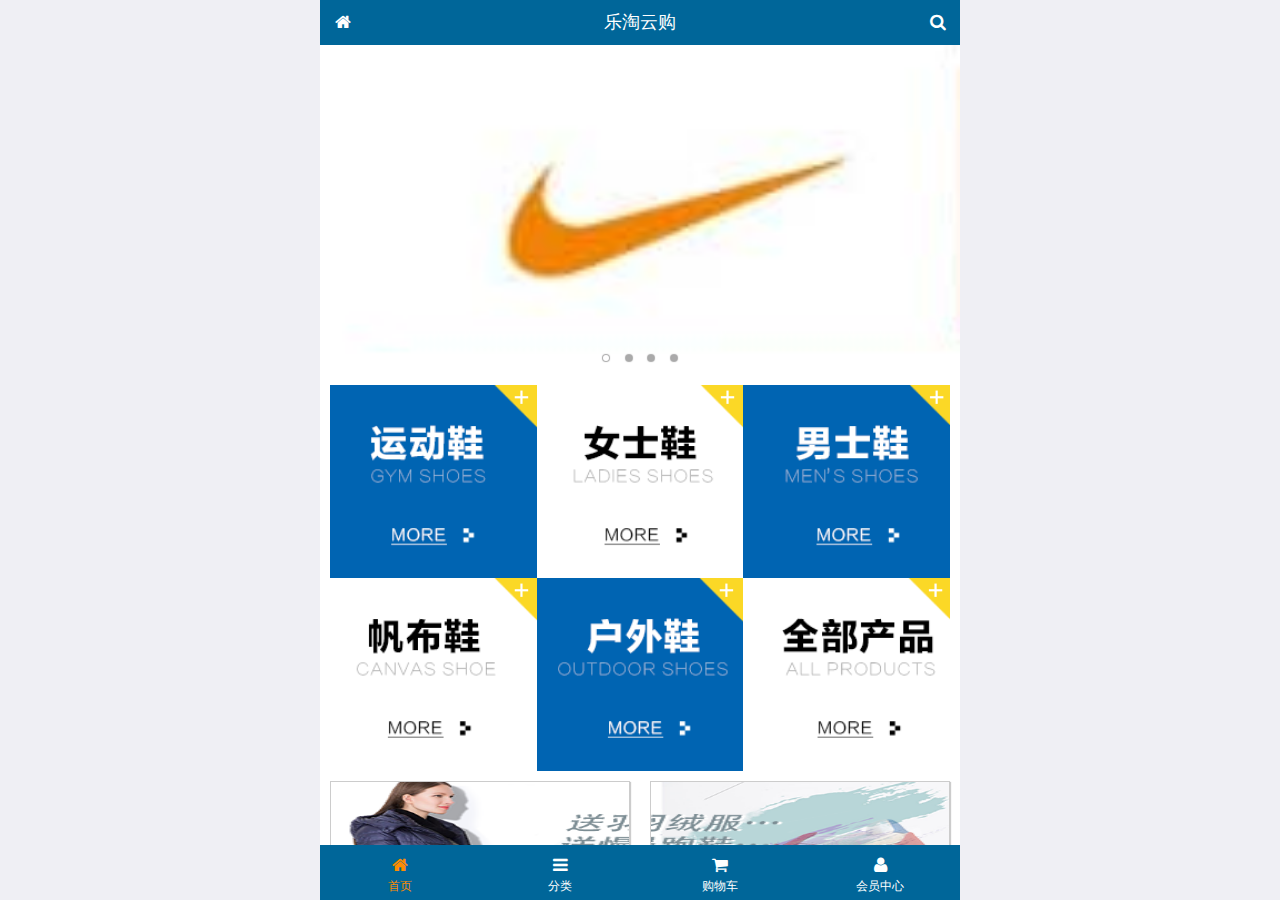
<file: public/front/index.html>
<!doctype html>
<html lang="en">
<head>
    <meta charset="UTF-8">
    <meta name="viewport" content="width=device-width, user-scalable=no, initial-scale=1.0, maximum-scale=1.0, minimum-scale=1.0"/>
    <title>乐淘商城-首页</title>
    <link rel="stylesheet" href="./lib/mui/css/mui.min.css"/>
    <link rel="stylesheet" href="./lib/fa/css/font-awesome.min.css"/>
    <link rel="stylesheet" href="./css/common.css"/>
    <link rel="stylesheet" href="./css/index.css"/>
    <link rel="shortcut icon" href="favicon.ico" type="image/x-icon">
    <link rel="icon" href="favicon.ico" type="image/x-icon">
</head>
<body>
    <div class="lt-container">
        <!-- 顶部通栏 -->
        <div class="lt-header">
            <a href="index.html" class="header-l">
                <i class="fa fa-home"></i>
            </a>
            <h4>乐淘云购</h4>
            <a href="search.html" class="header-r">
                <i class="fa fa-search"></i>
            </a>
        </div>
        <!-- 内容区域-->
        <div class="lt-content">
            <div class="mui-scroll-wrapper">
                <div class="mui-scroll">
                    <!--这里放置真实显示的DOM内容-->
                    <!-- 轮播图-->
                        <div class="mui-slider">
                            <div class="mui-slider-group mui-slider-loop">
                                <div class="mui-slider-item mui-slider-item-duplicate"><a href="#"><img src="./images/brand4.png" /></a></div>
                                <div class="mui-slider-item"><a href="#"><img src="./images/brand1.png" /></a></div>
                                <div class="mui-slider-item"><a href="#"><img src="./images/brand2.png" /></a></div>
                                <div class="mui-slider-item"><a href="#"><img src="./images/brand3.png" /></a></div>
                                <div class="mui-slider-item"><a href="#"><img src="./images/brand4.png" /></a></div>
                                <div class="mui-slider-item mui-slider-item-duplicate"><a href="#"><img src="./images/brand1.png" /></a></div>
                            </div>
                            <!-- 小圆点-->
                            <div class="mui-slider-indicator">
                                <div class="mui-indicator mui-active"></div>
                                <div class="mui-indicator"></div>
                                <div class="mui-indicator"></div>
                                <div class="mui-indicator"></div>
                            </div>
                        </div>

                    <!-- 导航区域-->
                    <div class="nav">
                        <ul class="mui-clearfix">
                            <li>
                                <a href="#">
                                    <img src="./images/nav1.png" alt=""/>
                                </a>
                            </li>
                            <li>
                                <a href="#">
                                    <img src="./images/nav2.png" alt=""/>
                                </a>
                            </li>
                            <li>
                                <a href="#">
                                    <img src="./images/nav3.png" alt=""/>
                                </a>
                            </li>
                            <li>
                                <a href="#">
                                    <img src="./images/nav4.png" alt=""/>
                                </a>
                            </li>
                            <li>
                                <a href="#">
                                    <img src="./images/nav5.png" alt=""/>
                                </a>
                            </li>
                            <li>
                                <a href="#">
                                    <img src="./images/nav6.png" alt=""/>
                                </a>
                            </li>
                        </ul>
                    </div>
                    <!-- 产品展示区域-->
                    <div class="product">
                        <ul class="mui-clearfix">
                            <li>
                                <a href="#">
                                    <img src="./images/active1.png" alt=""/>
                                    <p class="title mui-ellipsis-2">adidas阿迪达斯 男式 场下休闲篮球鞋S83700</p>
                                    <p class="price">
                                        <span>&yen;560.00</span>
                                        <span>&yen;560.00</span>
                                    </p>
                                    <button>立即购买</button>
                                </a>
                            </li>
                            <li>
                                <a href="#">
                                    <img src="./images/active2.png" alt=""/>
                                    <p class="title mui-ellipsis-2">adidas阿迪达斯 男式 场下休闲篮球鞋S83700</p>
                                    <p class="price">
                                        <span>&yen;560.00</span>
                                        <span>&yen;560.00</span>
                                    </p>
                                    <button>立即购买</button>
                                </a>
                            </li>
                            <li>
                                <a href="#">
                                    <img src="./images/active5.png" alt=""/>
                                    <p class="title mui-ellipsis-2">adidas阿迪达斯 男式 场下休闲篮球鞋S83700</p>
                                    <p class="price">
                                        <span>&yen;560.00</span>
                                        <span>&yen;560.00</span>
                                    </p>
                                    <button>立即购买</button>
                                </a>
                            </li>
                            <li>
                                <a href="#">
                                    <img src="./images/active4.png" alt=""/>
                                    <p class="title mui-ellipsis-2">adidas阿迪达斯 男式 场下休闲篮球鞋S83700</p>
                                    <p class="price">
                                        <span>&yen;560.00</span>
                                        <span>&yen;560.00</span>
                                    </p>
                                    <button>立即购买</button>
                                </a>
                            </li>
                        </ul>
                    </div>
                </div>
            </div>
        </div>
        <!-- 页脚部分 -->
        <div class="lt-footer">
            <ul class="mui-clearfix">
                <li class="now">
                    <a href="index.html">
                        <i class="fa fa-home"></i>
                        <p>首页</p>
                    </a>
                </li>
                <li>
                    <a href="category.html">
                        <i class="fa fa-bars"></i>
                        <p>分类</p>
                    </a>
                </li>
                <li>
                    <a href="shopcart.html">
                        <i class="fa fa-shopping-cart"></i>
                        <p>购物车</p>
                    </a>
                </li>
                <li>
                    <a href="user.html">
                        <i class="fa fa-user"></i>
                        <p>会员中心</p>
                    </a>
                </li>
            </ul>
        </div>
    </div>
    <script src="lib/zepto/zepto.min.js"></script>
    <script src="lib/mui/js/mui.min.js"></script>
    <script src="lib/artTemplate/template-web.js"></script>
    <script src="js/common.js"></script>
</body>
</html>
</file>
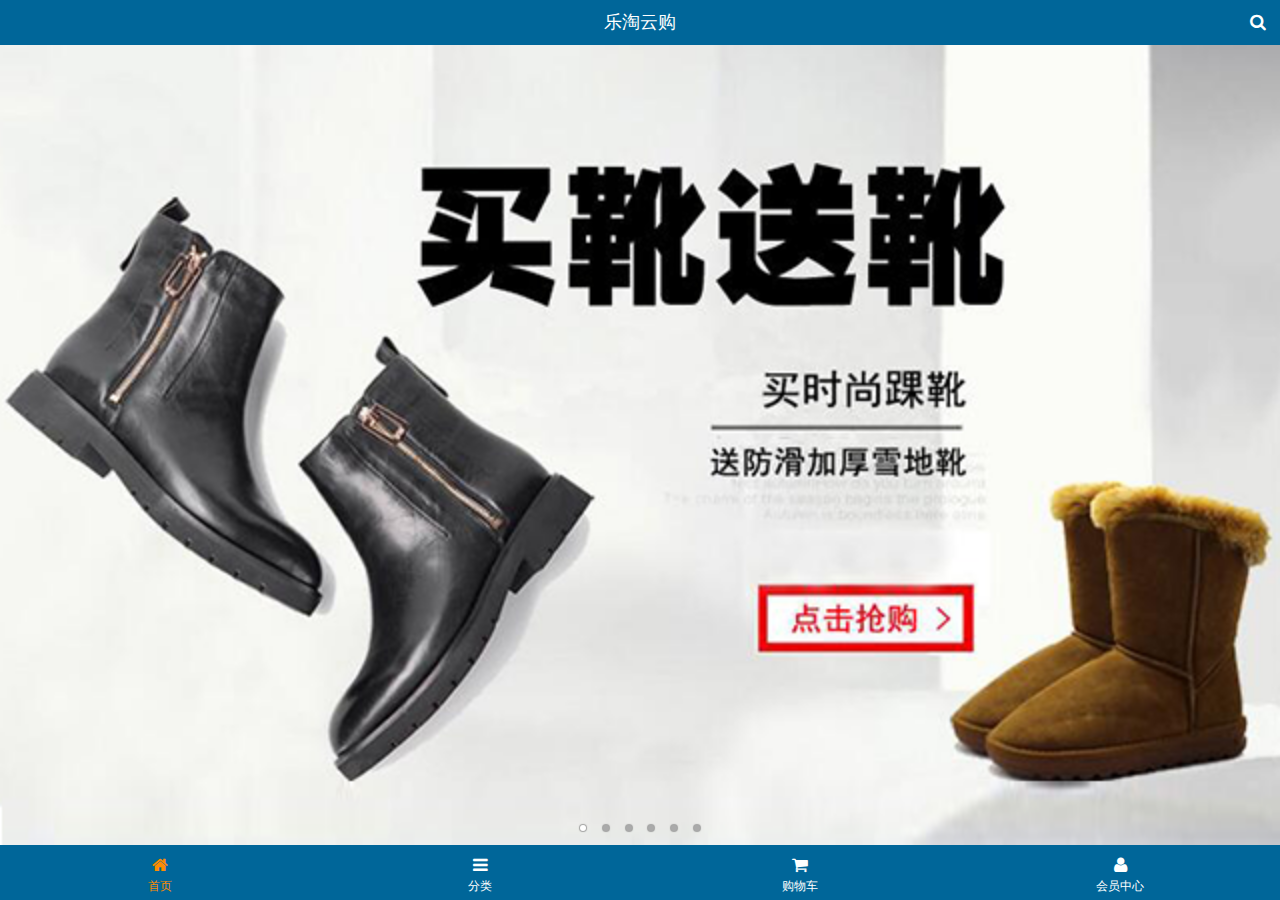
<file: public/mobile/index.html>
<!DOCTYPE html>
<html>
<head lang="en">
    <meta charset="UTF-8">
    <meta name="viewport" content="width=device-width,initial-scale=1.0,user-scalable=0"/>
    <title>乐淘首页</title>
    <link type="image/x-icon" rel="shortcut icon" href="images/favicon.ico">
    <link rel="stylesheet" href="assets/mui/css/mui.css"/>
    <link rel="stylesheet" href="assets/fa/css/font-awesome.min.css"/>
    <link rel="stylesheet" href="css/common.css"/>
    <link rel="stylesheet" href="css/index.css"/>
</head>
<body>
    <div class="lt_container">
        <header class="lt_topBar">
            <h3>乐淘云购</h3>
            <a class="btn_right" href="search.html"><span class="fa fa-search"></span></a>
        </header>
        <div class="lt_content">
            <div class="lt_wrapper">
                <div class="mui-scroll-wrapper">
                    <div class="mui-scroll">
                        <!--轮播图-->
                        <div class="mui-slider">
                            <div class="mui-slider-group mui-slider-loop">
                                <div class="mui-slider-item mui-slider-item-duplicate"><a href="#"><img src="images/banner6.png" /></a></div>
                                <div class="mui-slider-item mui-active"><a href="#"><img src="images/banner1.png" /></a></div>
                                <div class="mui-slider-item"><a href="#"><img src="images/banner2.png" /></a></div>
                                <div class="mui-slider-item"><a href="#"><img src="images/banner3.png" /></a></div>
                                <div class="mui-slider-item"><a href="#"><img src="images/banner4.png" /></a></div>
                                <div class="mui-slider-item"><a href="#"><img src="images/banner5.png" /></a></div>
                                <div class="mui-slider-item"><a href="#"><img src="images/banner6.png" /></a></div>
                                <div class="mui-slider-item mui-slider-item-duplicate"><a href="#"><img src="images/banner1.png" /></a></div>
                            </div>
                            <div class="mui-slider-indicator">
                                <div class="mui-indicator mui-active"></div>
                                <div class="mui-indicator"></div>
                                <div class="mui-indicator"></div>
                                <div class="mui-indicator"></div>
                                <div class="mui-indicator"></div>
                                <div class="mui-indicator"></div>
                            </div>
                        </div>
                        <!--导航栏-->
                        <nav class="lt_nav">
                            <a href="#"><img src="images/nav1.png" alt=""/></a>
                            <a href="#"><img src="images/nav2.png" alt=""/></a>
                            <a href="#"><img src="images/nav3.png" alt=""/></a>
                            <a href="#"><img src="images/nav4.png" alt=""/></a>
                            <a href="#"><img src="images/nav5.png" alt=""/></a>
                            <a href="#"><img src="images/nav6.png" alt=""/></a>
                        </nav>
                        <!--商品区块-->
                        <div class="lt_product">
                            <a class="item" href="#">
                                <img src="images/product.jpg" alt=""/>
                                <span class="mui-ellipsis-2 mui-text-left">adidas阿迪达斯 男式 场下休闲篮球鞋S83700 </span>
                                <p><span>&yen;560.00</span> <span>&yen;560.00</span></p>
                                <button class="mui-btn-blue">立即购买</button>
                            </a>
                            <a class="item" href="#">
                                <img src="images/product.jpg" alt=""/>
                                <span class="mui-ellipsis-2 mui-text-left">adidas阿迪达斯 男式 场下休闲篮球鞋S83700 </span>
                                <p><span>&yen;560.00</span> <span>&yen;560.00</span></p>
                                <button class="mui-btn-blue">立即购买</button>
                            </a>
                            <a class="item" href="#">
                                <img src="images/product.jpg" alt=""/>
                                <span class="mui-ellipsis-2 mui-text-left">adidas阿迪达斯 男式 场下休闲篮球鞋S83700 </span>
                                <p><span>&yen;560.00</span> <span>&yen;560.00</span></p>
                                <button class="mui-btn-blue">立即购买</button>
                            </a>
                            <a class="item" href="#">
                                <img src="images/product.jpg" alt=""/>
                                <span class="mui-ellipsis-2 mui-text-left">adidas阿迪达斯 男式 场下休闲篮球鞋S83700 </span>
                                <p><span>&yen;560.00</span> <span>&yen;560.00</span></p>
                                <button class="mui-btn-blue">立即购买</button>
                            </a>
                        </div>
                    </div>
                </div>
            </div>
        </div>
        <footer class="lt_tabBar">
            <ul>
                <li class="now"><a href="index.html"><span class="fa fa-home"></span><p>首页</p></a></li>
                <li><a href="category.html"><span class="fa fa-bars"></span><p>分类</p></a></li>
                <li><a href="cart.html"><span class="fa fa-shopping-cart"></span><p>购物车</p></a></li>
                <li><a href="user/index.html"><span class="fa fa-user"></span><p>会员中心</p></a></li>
            </ul>
        </footer>
    </div>
<script src="assets/mui/js/mui.js"></script>
<script src="js/common.js"></script>
<script src="js/index.js"></script>
</body>
</html>
</file>
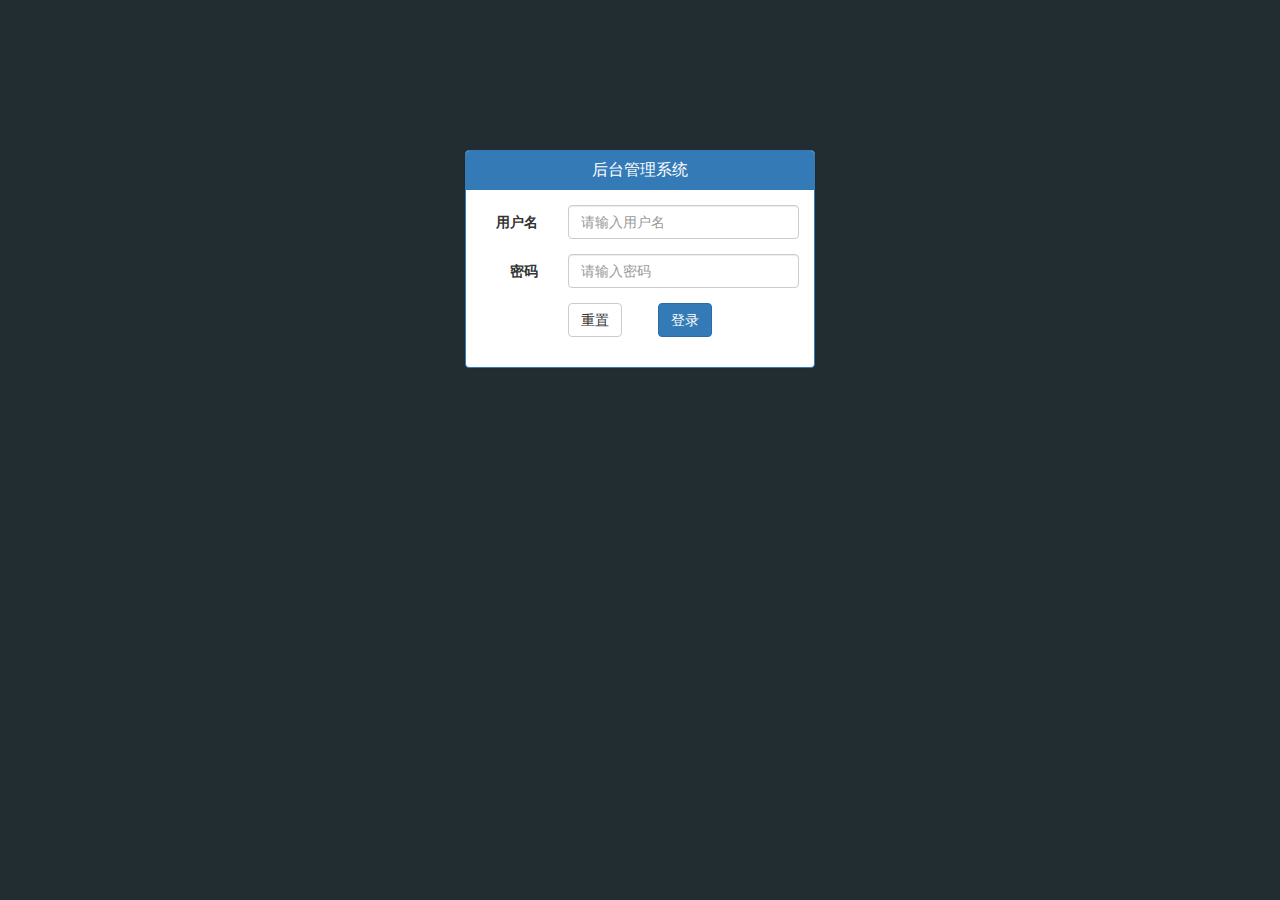
<file: public/back/login.html>
<!DOCTYPE html>
<html lang="en">

<head>
    <meta charset="UTF-8">
    <meta name="viewport" content="width=device-width, initial-scale=1.0">
    <meta http-equiv="X-UA-Compatible" content="ie=edge">
    <title>Document</title>
    <link rel="stylesheet" href="./lib/bootstrap/css/bootstrap.min.css">
    <!-- 表单验证插件样式 -->
    <link rel="stylesheet" href="./lib/bootstrap-validator/css/bootstrapValidator.min.css">
    <!-- 使用进度条插件 -->
    <link rel="stylesheet" href="./lib/nprogress/nprogress.css">
    <link rel="stylesheet" href="./css/common.css">
</head>
<!-- 修改了背景颜色 -->
<body style="background-color: #222d32;">
    <div class="container">
        <div class="col-md-4 col-md-offset-4 mt150">
            <div class="panel panel-primary">
                <div class="panel-heading">
                    <h3 class="panel-title">后台管理系统</h3>
                </div>
                <div class="panel-body">
                    <form class="form-horizontal">
                        <div class="form-group">
                            <label for="username" class="col-sm-3 control-label">用户名</label>
                            <div class="col-sm-9">
                                <input type="text" name="username" class="form-control" id="username" placeholder="请输入用户名">
                            </div>
                        </div>
                        <div class="form-group">
                            <label for="password" class="col-sm-3 control-label">密码</label>
                            <div class="col-sm-9">
                                <input type="password" name="password" class="form-control" id="password" placeholder="请输入密码">
                            </div>
                        </div>
                        <div class="form-group">
                            <div class="col-sm-offset-3 col-sm-6">
                                <button type="reset" class="btn btn-default pull-left">重置</button>
                                <button type="submit" class="btn btn-primary pull-right">登录</button>
                            </div>
                        </div>
                    </form>
                </div>
            </div>
        </div>
    </div>
    <script src="./lib/jquery/jquery.min.js"></script>
    <script src="./lib/bootstrap/js/bootstrap.min.js"></script>
    <!-- 表单验证插件 -->
    <script src="./lib/bootstrap-validator/js/bootstrapValidator.min.js"></script>
    <!-- 使用进度条插件 -->
    <script src="./lib/nprogress/nprogress.js"></script>
    <script src="./js/common.js"></script>
    <script src="./js/login.js"></script>
</body>

</html>
</file>
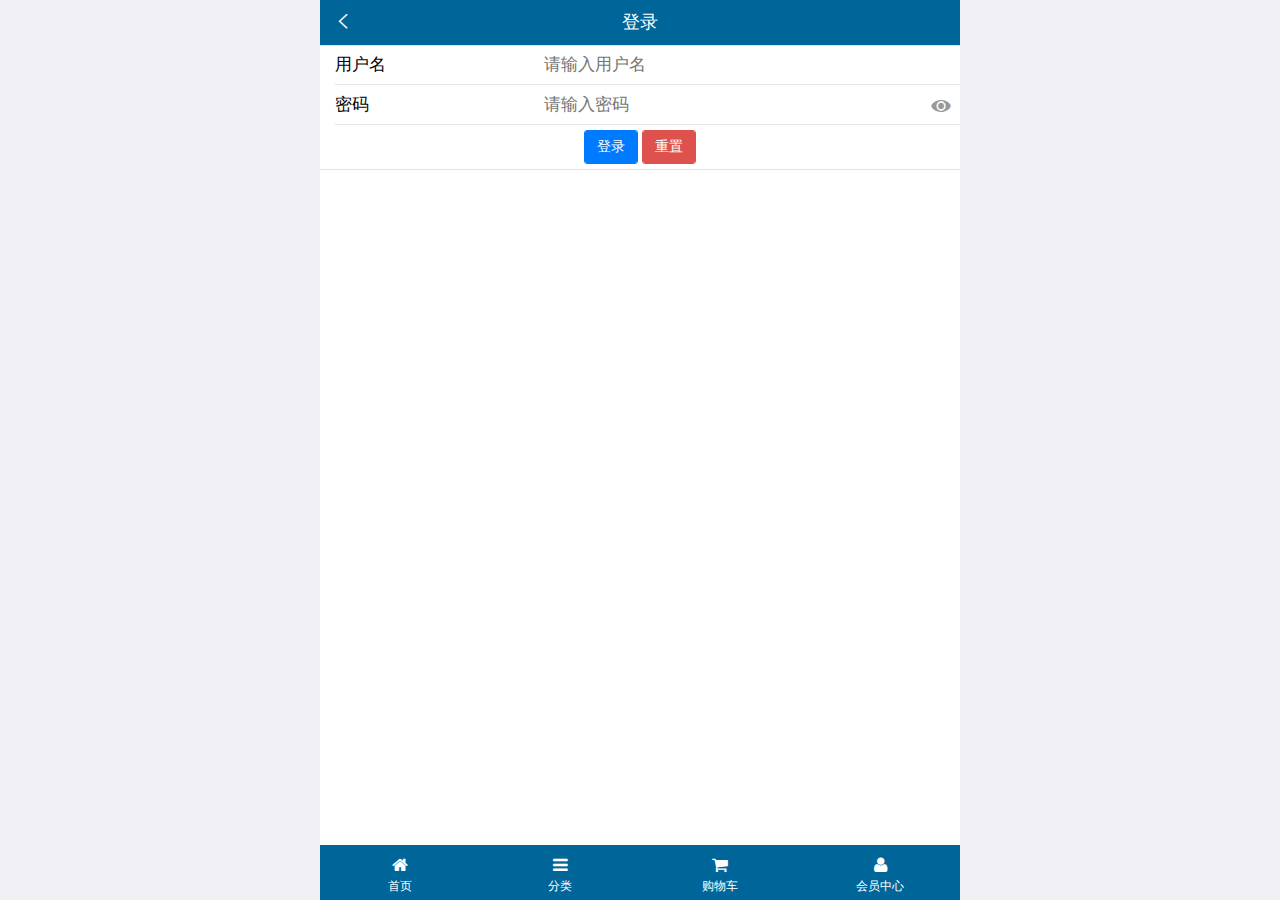
<file: public/front/login.html>
<!doctype html>
<html lang="en">

<head>
    <meta charset="UTF-8">
    <meta name="viewport" content="width=device-width, user-scalable=no, initial-scale=1.0, maximum-scale=1.0, minimum-scale=1.0"
    />
    <title>乐淘商城-登录</title>
    <link rel="stylesheet" href="./lib/mui/css/mui.min.css" />
    <link rel="stylesheet" href="./lib/fa/css/font-awesome.min.css" />
    <link rel="stylesheet" href="./css/common.css" />
    <link rel="stylesheet" href="./css/login.css" />
    <link rel="shortcut icon" href="/favicon.ico" type="image/x-icon">
    <link rel="icon" href="./favicon.ico" type="image/x-icon">
</head>

<body>
    <div class="lt-container">
        <!-- 顶部通栏 -->
        <div class="lt-header">
            <a href="javascript:history.go(-1);" class="header-l">
                <i class="mui-icon mui-icon-arrowleft"></i>
            </a>
            <h4>登录</h4>
        </div>
        <!-- 内容区域-->
        <div class="lt-content">
            <form class="mui-input-group">
                <div class="mui-input-row">
                    <label>用户名</label>
                    <input type="text" name="username" class="mui-input-clear" placeholder="请输入用户名">
                </div>
                <div class="mui-input-row">
                    <label>密码</label>
                    <input type="password" name="password" class="mui-input-password" placeholder="请输入密码">
                </div>
                <div class="mui-button-row">
                    <button type="button" class="mui-btn mui-btn-primary btn-login">登录</button>
                    <button type="reset" class="mui-btn mui-btn-danger">重置</button>
                </div>
            </form>
        </div>
        <!-- 页脚部分 -->
        <div class="lt-footer">
            <ul class="mui-clearfix">
                <li>
                    <a href="index.html">
                        <i class="fa fa-home"></i>
                        <p>首页</p>
                    </a>
                </li>
                <li>
                    <a href="category.html">
                        <i class="fa fa-bars"></i>
                        <p>分类</p>
                    </a>
                </li>
                <li>
                    <a href="shopcart.html">
                        <i class="fa fa-shopping-cart"></i>
                        <p>购物车</p>
                    </a>
                </li>
                <li>
                    <a href="user.html">
                        <i class="fa fa-user"></i>
                        <p>会员中心</p>
                    </a>
                </li>
            </ul>
        </div>
    </div>
    <script src="lib/zepto/zepto.min.js"></script>
    <script src="lib/mui/js/mui.min.js"></script>
    <script src="lib/artTemplate/template-web.js"></script>
    <script src="js/common.js"></script>
    <script src="js/login.js"></script>
</body>

</html>
</file>
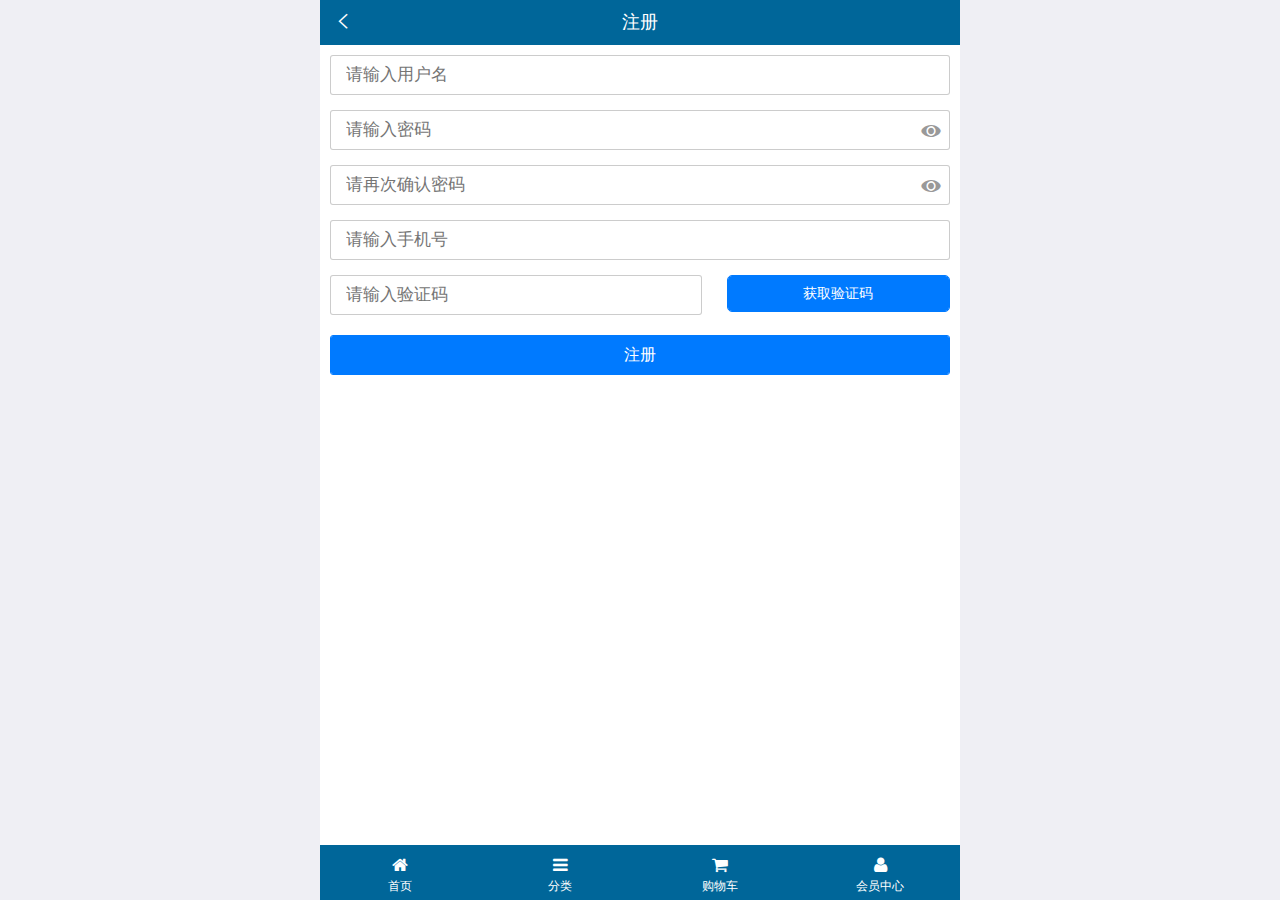
<file: public/front/register.html>
<!doctype html>
<html lang="en">

<head>
    <meta charset="UTF-8">
    <meta name="viewport" content="width=device-width, user-scalable=no, initial-scale=1.0, maximum-scale=1.0, minimum-scale=1.0"
    />
    <title>乐淘商城-注册</title>
    <link rel="stylesheet" href="./lib/mui/css/mui.min.css" />
    <link rel="stylesheet" href="./lib/fa/css/font-awesome.min.css" />
    <link rel="stylesheet" href="./css/common.css" />
    <link rel="stylesheet" href="./css/register.css" />
    <link rel="shortcut icon" href="/favicon.ico" type="image/x-icon">
    <link rel="icon" href="./favicon.ico" type="image/x-icon">
</head>

<body>
    <div class="lt-container">
        <!-- 顶部通栏 -->
        <div class="lt-header">
            <a href="javascript:history.go(-1);" class="header-l">
                <i class="mui-icon mui-icon-arrowleft"></i>
            </a>
            <h4>注册</h4>
        </div>
        <!-- 内容区域-->
        <div class="lt-content">
            <form class="form">
                <div class="mui-input-row">
                    <input type="text" name="username" class="mui-input-clear" placeholder="请输入用户名">
                </div>
                <div class="mui-input-row">
                    <input type="password" name="password" class="mui-input-password" placeholder="请输入密码">
                </div>
                <div class="mui-input-row">
                    <input type="password" name="repassword" class="mui-input-password" placeholder="请再次确认密码">
                </div>
                <div class="mui-input-row">
                    <input type="text" name="mobile" class="mui-input-clear" placeholder="请输入手机号">
                </div>
                <div class="mui-input-row code">
                    <input type="text" name="vCode" class="mui-input-clear" placeholder="请输入验证码">
                    <button class="mui-btn mui-btn-blue getCode">获取验证码</button>
                </div>
                <div class="mui-button-row">
                    <button type="button" class="mui-btn mui-btn-blue lt-register">注册</button>
                </div>
            </form>
        </div>
        <!-- 页脚部分 -->
        <div class="lt-footer">
            <ul class="mui-clearfix">
                <li>
                    <a href="index.html">
                        <i class="fa fa-home"></i>
                        <p>首页</p>
                    </a>
                </li>
                <li>
                    <a href="category.html">
                        <i class="fa fa-bars"></i>
                        <p>分类</p>
                    </a>
                </li>
                <li>
                    <a href="shopcart.html">
                        <i class="fa fa-shopping-cart"></i>
                        <p>购物车</p>
                    </a>
                </li>
                <li>
                    <a href="user.html">
                        <i class="fa fa-user"></i>
                        <p>会员中心</p>
                    </a>
                </li>
            </ul>
        </div>
    </div>
    <script src="lib/zepto/zepto.min.js"></script>
    <script src="lib/mui/js/mui.min.js"></script>
    <script src="lib/artTemplate/template-web.js"></script>
    <script src="js/common.js"></script>
    <script src="js/register.js"></script>
</body>

</html>
</file>
<file: public/front/css/common.css>
/*主区域*/
html,body {
    height: 100%;
}
* {
    margin: 0;
    padding: 0;
    list-style: none;
}
img {
    display: block;
}
p {
    margin: 0;
}

.lt-container {
    width: 100%;
    height: 100%;
    min-width: 320px;
    max-width: 640px;
    margin: 0 auto;
    position: relative;
    padding-top: 45px;
    padding-bottom: 55px;
}

/*头部*/
.lt-header {
    width: 100%;
    height: 45px;
    background-color: #069;
    position: absolute;
    top: 0;
}

.lt-header a {
    position: absolute;
    top: 0;
    width: 45px;
    height: 45px;
    line-height: 45px;
    text-align: center;
    color: #fff;
}

.lt-header .header-l {
    left: 0;
}

.lt-header .header-r {
    right: 0;
}

.lt-header h4 {
    height: 100%;
    text-align: center;
    margin: 0;
    line-height: 45px;
    font-weight: normal;
    color: #fff;
}

/* 搜索框部分 */
.lt-search {
    padding: 10px;
    position: relative;
}

.lt-search input {
    height: 34px;
    border-radius: 5px;
    border: 1px solid #007aff;
    font-size: 12px;
    margin: 0;
}

.lt-search button {
    position: absolute;
    right: 10px;
    top: 10px;
    border-radius: 0 5px 5px 0;
}

/*内容部分*/
.lt-content {
    position: relative;
    width: 100%;
    height: 100%;
    background-color: #fff;

}

/*产品区域*/
.product li{
    width: 50%;
    float: left;
    padding: 0 10px;
    text-align: center;
    margin-bottom: 10px;
}

.product li a {
    display: block;
    border: 1px solid #ccc;
    box-shadow: 1px 1px 1px #ccc;
    padding-bottom: 10px;
}

.product li a img {
    width: 100%;
    height: 138px;
}

.product li a .title {
    padding: 0 5px;
    height: 39px;
}

.product li a .price span{
    font-size: 12px;
}
.product li a .price span:first-child {
    color: red;
}

.product li a .price span:last-child {
    text-decoration: line-through;
}


.product li a .price {
    text-align: center;
}

.product li a button {
    background-color: #007aff;
    border: 1px solid #007aff;
    color: #fff;
}

/*页脚部分*/
.lt-footer {
    width: 100%;
    height: 55px;
    position: absolute;
    bottom: 0;
    background-color: #069;
}

.lt-footer li {
    width: 25%;
    height: 100%;
    float: left;
    text-align: center;
    margin-top: 10px;
}

.lt-footer li a {
    color: #fff;
}

.lt-footer li a p {
    color: #fff;
    font-size: 12px;
}

.lt-footer li.now a {
    color: darkorange;
}

.lt-footer li.now a p {
    color: darkorange;
}
</file>
<file: public/front/css/index.css>
/*导航部分*/
.nav {
    padding: 10px;
}

.nav li {
    float: left;
    width: 33.333%;
}

.nav li a {
    display: block;
}

.nav li a img {
    width: 100%;
}
</file>
<file: public/mobile/css/index.css>
/*������*/
.lt_nav{
    margin-top: 10px;
    padding: 0 10px;
}
.lt_nav a{
    float: left;
    width: 33.3333%;
}
.lt_nav a img{
    width: 100%;
    display: block;
}
</file>
<file: public/back/lib/nprogress/nprogress.css>
/* Make clicks pass-through */
#nprogress {
  pointer-events: none;
}

#nprogress .bar {
  background: greenyellow;

  position: fixed;
  z-index: 10000;
  top: 0;
  left: 0;

  width: 100%;
  height: 2px;
}

/* Fancy blur effect */
#nprogress .peg {
  display: block;
  position: absolute;
  right: 0px;
  width: 100px;
  height: 100%;
  box-shadow: 0 0 10px #29d, 0 0 5px #29d;
  opacity: 1.0;

  -webkit-transform: rotate(3deg) translate(0px, -4px);
      -ms-transform: rotate(3deg) translate(0px, -4px);
          transform: rotate(3deg) translate(0px, -4px);
}

/* Remove these to get rid of the spinner */
#nprogress .spinner {
  display: block;
  position: fixed;
  z-index: 1031;
  top: 15px;
  right: 15px;
}

#nprogress .spinner-icon {
  width: 18px;
  height: 18px;
  box-sizing: border-box;

  border: solid 2px transparent;
  border-top-color: #29d;
  border-left-color: #29d;
  border-radius: 50%;

  -webkit-animation: nprogress-spinner 400ms linear infinite;
          animation: nprogress-spinner 400ms linear infinite;
}

.nprogress-custom-parent {
  overflow: hidden;
  position: relative;
}

.nprogress-custom-parent #nprogress .spinner,
.nprogress-custom-parent #nprogress .bar {
  position: absolute;
}

@-webkit-keyframes nprogress-spinner {
  0%   { -webkit-transform: rotate(0deg); }
  100% { -webkit-transform: rotate(360deg); }
}
@keyframes nprogress-spinner {
  0%   { transform: rotate(0deg); }
  100% { transform: rotate(360deg); }
}
</file>
<file: public/back/css/common.css>
* {
    margin: 0;
    padding: 0;
    list-style: none;
    text-decoration: none;
}

.table.table-bordered td {
    text-align: center;
    vertical-align: middle;
}

a:hover,a:visited,a:link,a:active {
    text-decoration: none;
}

.mt150 {
    margin-top: 150px;
}

.container h3 {
    text-align: center;
}

/* 公用左边侧边栏 */
.lt_aside {
    width: 180px;
    height: 100%;
    background-color: #222d32;
    position: fixed;
    left: 0px;
    transition: all 0.5s;
    z-index: 10;
}

.lt_aside.now {
    left: -180px;
}

/* 品牌区域 */
.lt_aside .brand {
    width: 100%;
    height: 50px;
    line-height: 50px;
    background: #367fa9;
}

.lt_aside .brand >a {
    display: block;
    color: #fff;
    text-align: center;
    font-size: 24px;
}

/* 用户信息区域 */
.lt_aside .user {
    padding: 30px 20px;
}

.lt_aside .user >img {
    width: 50px;
    height: 50px;
    border-radius: 50%;
}

.lt_aside .user >span {
    color: #fff;
    font-size: 12px;
}

/* 导航区域 */

.nav >ul >li {
    line-height: 40px;  
}

.nav >ul >li a {
    display: block;
    height: 40px;    
    padding-left: 30px;
    color: #ddd;
    border: 3px solid transparent;
}

.nav >ul >li a.now {
    border-left-color: #3c8dbc;
    background: #1d1f21;
    color: #fff;
}

.nav >ul >li .child {
    display: none;
}

.nav >ul >li .child.now {
    display: block;
}

.nav >ul >li .child >a {
    display: block;
    padding-left: 60px;
    color: #ddd;
}

/* 右边内容部分 */
.lt_main {
    /* overflow: hidden; */
    padding-left: 180px;
    transition: all 0.5s;
}

.lt_main.now {
    padding-left: 0px;
}

/* 顶部通栏 */
.lt_main .topbar {
    height: 50px;
    background-color: #3c8dbc;
    padding: 0px 15px 0px 200px;
    line-height: 50px;
    position: fixed;
    left: 0;
    width: 100%;
    /* 触发nfc 不要影响到别的盒子 */
    /* overflow: hidden; */
    transition: all 0.5s;
}

.lt_main .topbar.now {
    padding-left: 15px;
}

.lt_main .topbar >a {
    color: #fff;
    font-size: 16px;
}

/* 内容区域 */
.container-fluid {
    padding-top: 45px;
}
.container-fluid .echars_left {
    width: 45%;
    height: 400px;
}
.container-fluid .breadcrumb {
    margin: 20px 0;
}
.container-fluid .echars_right {
    width: 45%;
    height: 400px;
}

/* 添加分类按钮 */
.btn_add {
    margin-bottom: 20px;
}

/* 二级导航  添加分类 模态框 */
.file_box {
    position: relative;
    width: 82px;
    height: 34px;
}


.file_box input {
    position: absolute;
    left: 0;
    top: 0;
    width: 100%;
    height: 100%;
    opacity: 0;
}

/* 模态框下拉菜单 */
.dropdown-menu {
    top: initial;
    left: initial;
}
</file>
<file: public/front/css/login.css>
.lt-content .lt-register {
    display: block;
    text-align: right;
    padding: 5px 10px;
    font-size: 12px;
}
</file>
<file: public/front/css/register.css>
.form {
    padding: 10px;
}

.form .code input{
    width: 60%;
}

.form .getCode {
    width: 36%;
    padding: 10px;
    background-color: #007aff;
    border: 1px solid #007aff;
    color: #fff;
    border-radius: 5px;
}

.form .getCode.now {
    background-color: #999;
    border-color: #999;
}

.form .lt-register {
    width: 100%;
    height: 40px;
    font-size: 16px;
}
</file>
<file: public/mobile/css/common.css>
/*reset css*/
/*common css*/
/*大容器*/
.lt_container{
    position: absolute;
    left: 0;
    top: 0;
    background: #fff;
    width: 100%;
    height: 100%;
    overflow: hidden;
}
/*顶部通栏*/
.lt_topBar{
    width: 100%;
    height: 45px;
    background: #069;
    position: absolute;
    left: 0;
    top: 0;
}
.lt_topBar h3{
    font-size: 18px;
    line-height: 45px;
    text-align: center;
    color: #fff;
    margin: 0;
    font-weight: normal;
}
.lt_topBar a{
    position: absolute;
    top: 0;
    width: 45px;
    height: 45px;
    text-align: center;
    line-height: 45px;
    color: #fff;
}
.lt_topBar .btn_left{
    left: 0;
}
.lt_topBar .btn_left .mui-icon{
    font-weight: bold;
}
.lt_topBar .btn_right{
    right: 0;
}
/*主体内容*/
.lt_content{
    width: 100%;
    height: 100%;
    padding-top: 45px;
    padding-bottom: 55px;
}
.lt_content .lt_wrapper{
    width: 100%;
    height: 100%;
    position: relative;
}
/*底部页签*/
.lt_tabBar{
    width: 100%;
    height: 55px;
    background: #069;
    position: absolute;
    left: 0;
    bottom: 0;
}
.lt_tabBar ul{
    list-style: none;
    margin: 0;
    padding: 0;
}
.lt_tabBar ul li{
    width: 25%;
    float: left;
    text-align: center;
    padding-top: 10px;
}
.lt_tabBar ul li.now a{
    color: darkorange;
}
.lt_tabBar ul li.now a p{
    color: darkorange;
}
.lt_tabBar ul li a{
    color: #fff;
}
.lt_tabBar ul li a p{
    color: #fff;
    font-size: 12px;
    padding-bottom: 0;
    margin-bottom: 0;
}


/*model css*/

/*商品*/
.lt_product{
    padding: 0 10px;
    background: #fff;
}
.lt_product .item{
    width: 48%;
    float: left;
    text-align: center;
    box-shadow: 0 0 5px #ccc;
    margin-top: 10px;
    padding: 10px 5px;
}
/*even 偶数  odd 奇数*/
.lt_product .item:nth-child(even){
    margin-left: 4%;
}
.lt_product .item img{
    width: 100%;
    display: block;
    margin-bottom:5px;
}
.lt_product .mui-ellipsis-2{
    height: 41px;
}
.lt_product .item p{
    font-size: 12px;
}
.lt_product .item p span:first-child{
    color: red;
}
.lt_product .item p span:last-child{
    color: grey;
    text-decoration: line-through;
}

/*加载中效果*/
.loading{
    min-height: 250px;
    width: 100%;
    text-align: center;
    line-height: 250px;
}
.loading .mui-icon{
    color: #069;
    animation: rotateLoading 1s infinite;
}
@keyframes rotateLoading {
    from{
        transform: rotate(0deg);
        -webkit-transform: rotate(0deg);
    }
    to{
        transform: rotate(360deg);
        -webkit-transform: rotate(360deg);
    }
}
/*webkit兼容*/
@-webkit-keyframes rotateLoading {
    from{
        transform: rotate(0deg);
        -webkit-transform: rotate(0deg);
    }
    to{
        transform: rotate(360deg);
        -webkit-transform: rotate(360deg);
    }
}
</file>
<file: public/back/lib/bootstrap-validator/css/bootstrapValidator.min.css>
/*!
 * BootstrapValidator (http://bootstrapvalidator.com)
 * The best jQuery plugin to validate form fields. Designed to use with Bootstrap 3
 *
 * @version     v0.5.1, built on 2014-08-22 4:55:09 PM
 * @author      https://twitter.com/nghuuphuoc
 * @copyright   (c) 2013 - 2014 Nguyen Huu Phuoc
 * @license     MIT
 */

.bv-form .help-block{margin-bottom:0}.bv-form .tooltip-inner{text-align:left}.nav-tabs li.bv-tab-success>a{color:#3c763d}.nav-tabs li.bv-tab-error>a{color:#a94442}
</file>
